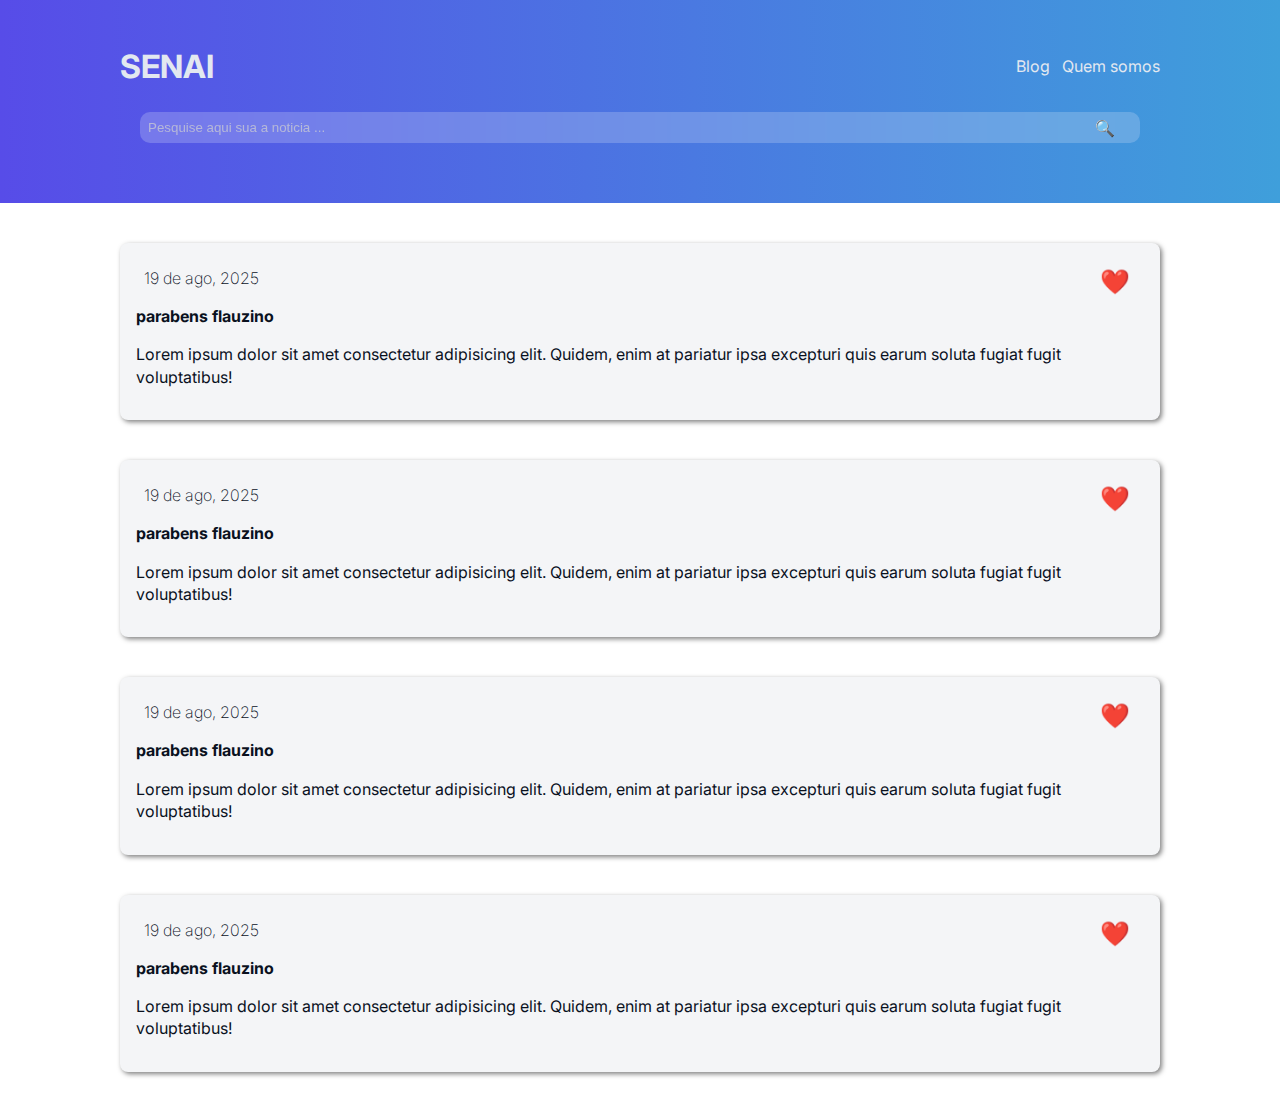
<file: index.html>
<!DOCTYPE html>
<html lang="en">
<head>
    <meta charset="UTF-8">
    <meta name="viewport" content="width=device-width, initial-scale=1.0">
    <title>Blog</title>
    <link rel="stylesheet" href="style.css">
    <link rel="preconnect" href="https://fonts.googleapis.com">
<link rel="preconnect" href="https://fonts.gstatic.com" crossorigin>
<link href="https://fonts.googleapis.com/css2?family=Inter:ital,opsz,wght@0,14..32,100..900;1,14..32,100..900&family=Lexend+Deca:wght@100..900&display=swap" rel="stylesheet">
</head>
<body>
    <header>
        <div class="header-content">

            <h1>SENAI</h1>

        <nav class="menu">
            <ul>
                <li><a href="#">Blog</a></li>
                <li><a href="#">Quem somos</a></li>
            </ul>
        </nav>

     </div>

        <div class="search-bar">
            <input type="text" placeholder="Pesquise aqui sua a noticia ...">
            <span class="search-icon">🔍</span>
        </div>
        
    </header>
    <main>

      <section class="articles">


        <article class="article-card">

         <div class="article-header">
           <span class="date">19 de ago, 2025</span>
           <button class="likebutton">❤️</button>
        </div>

        <a href="noticia.html" class="article-title">parabens flauzino</a>

        <p class="content" >Lorem ipsum dolor sit amet consectetur adipisicing elit. Quidem, enim at pariatur ipsa excepturi quis earum soluta fugiat fugit voluptatibus!</p>

        </article>



        <article class="article-card">

            <div class="article-header">
              <span class="date">19 de ago, 2025</span>
              <button class="likebutton">❤️</button>
           </div>
   
           <a href="noticia.html" class="article-title">parabens flauzino</a>
   
           <p class="content" >Lorem ipsum dolor sit amet consectetur adipisicing elit. Quidem, enim at pariatur ipsa excepturi quis earum soluta fugiat fugit voluptatibus!</p>
   
        </article>



        <article class="article-card">

            <div class="article-header">
              <span class="date">19 de ago, 2025</span>
              <button class="likebutton">❤️</button>
           </div>
   
           <a href="noticia.html " class="article-title">parabens flauzino</a>
   
           <p class="content" >Lorem ipsum dolor sit amet consectetur adipisicing elit. Quidem, enim at pariatur ipsa excepturi quis earum soluta fugiat fugit voluptatibus!</p>
   
        </article>



        <article class="article-card">

            <div class="article-header">
              <span class="date">19 de ago, 2025</span>
              <button class="likebutton">❤️</button>
           </div>
   
           <a href="noticia.html" class="article-title">parabens flauzino</a>
   
           <p class="content" >Lorem ipsum dolor sit amet consectetur adipisicing elit. Quidem, enim at pariatur ipsa excepturi quis earum soluta fugiat fugit voluptatibus!</p>
   
        </article>

      </section>

    </main>

</body>
</html>
</file>
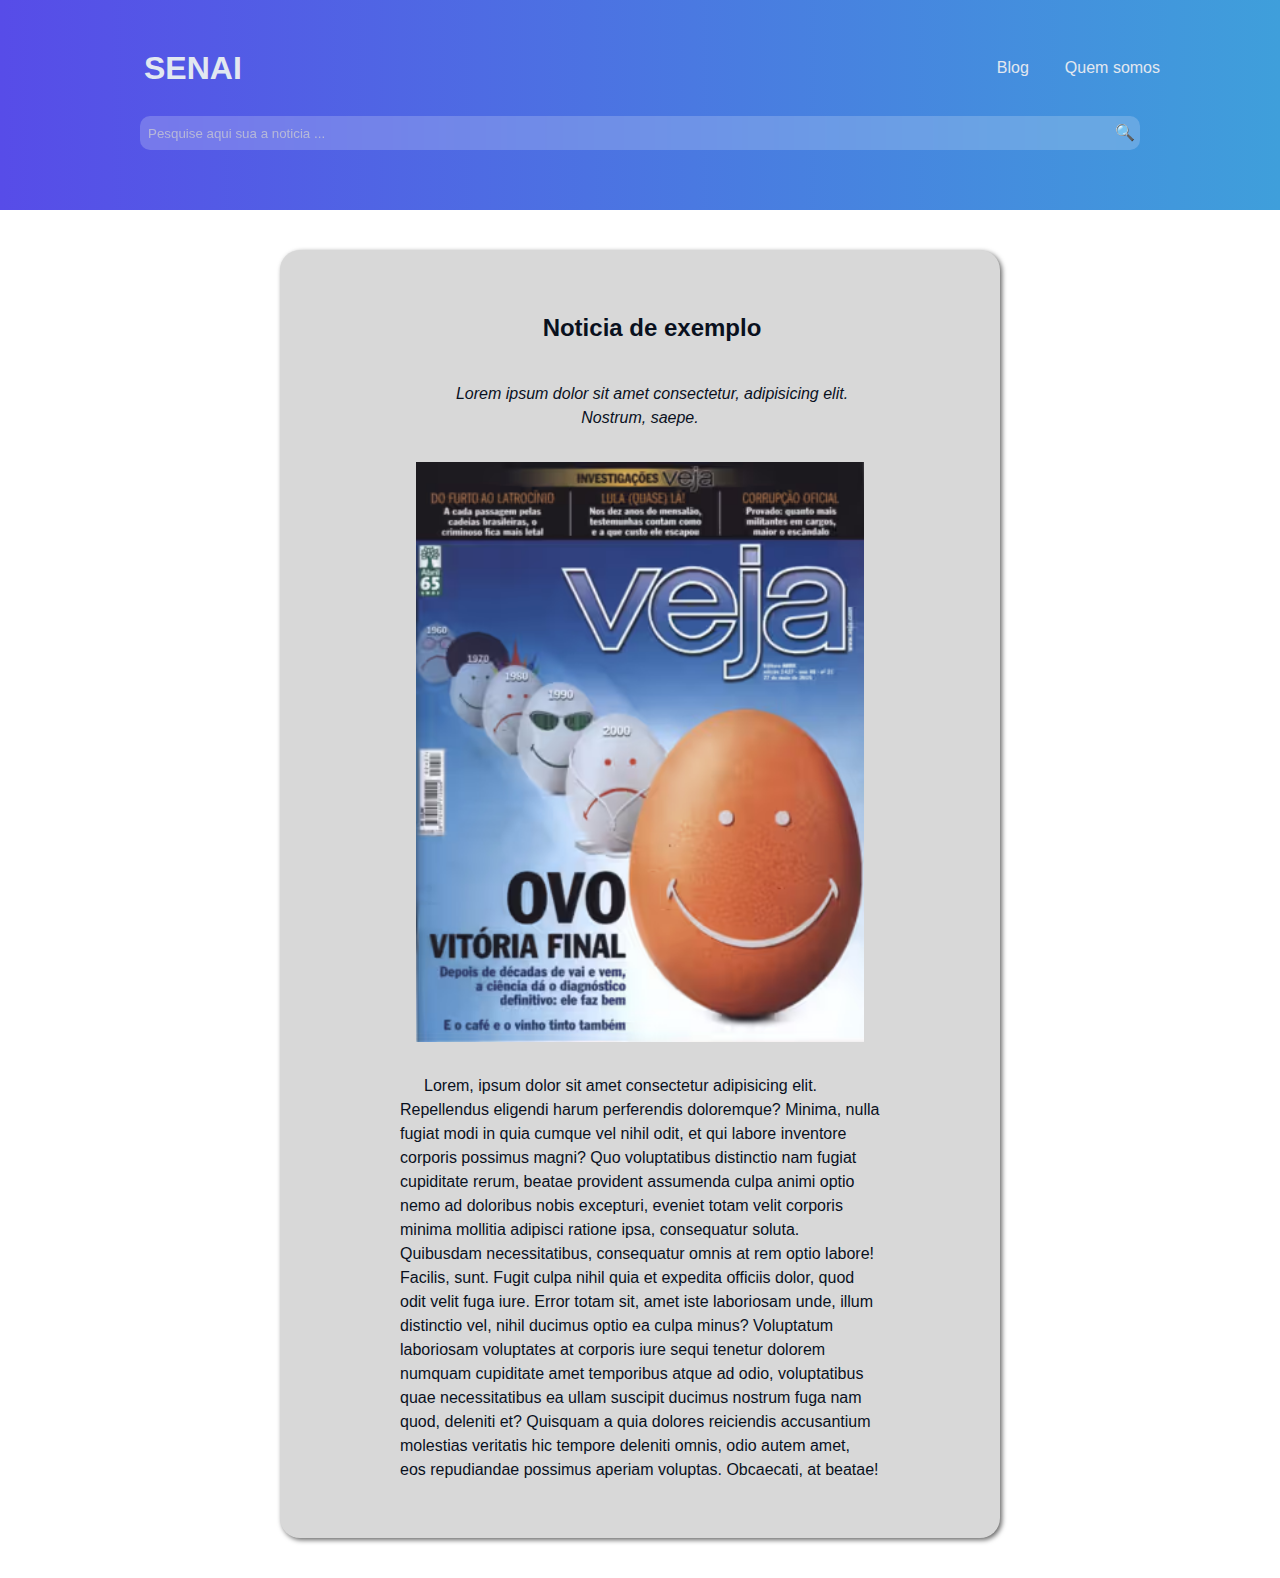
<file: noticia.html>
<!DOCTYPE html>
<html lang="en">
<head>
    <meta charset="UTF-8">
    <meta name="viewport" content="width=device-width, initial-scale=1.0">
    <title>Noticia</title>
    <link rel="stylesheet" href="style.css">
</head>
<body class="news-body">
    <header>
        <div class="header-content">

            <h1>SENAI</h1>

        <nav class="menu">
            <ul>
                <li><a href="#">Blog</a></li>
                <li><a href="#">Quem somos</a></li>
            </ul>
        </nav>

     </div>

        <div class="search-bar">
            <input type="text" placeholder="Pesquise aqui sua a noticia ...">
            <span class="search-icon">🔍</span>
        </div>
        
    </header>
    <main class="nbc">

     <article class="article">

       <h2 class="ntitle">Noticia de exemplo</h2>

       <p class="news-highlight">Lorem ipsum dolor sit amet consectetur, adipisicing elit. Nostrum, saepe.</p>

       <img src="./images/unnamed-5.jpg.avif" alt="imagem de noticia">

       <p class="news-body">Lorem, ipsum dolor sit amet consectetur adipisicing elit. Repellendus eligendi harum perferendis doloremque? Minima, nulla fugiat modi in quia cumque vel nihil odit, et qui labore inventore corporis possimus magni? Quo voluptatibus distinctio nam fugiat cupiditate rerum, beatae provident assumenda culpa animi optio nemo ad doloribus nobis excepturi, eveniet totam velit corporis minima mollitia adipisci ratione ipsa, consequatur soluta. Quibusdam necessitatibus, consequatur omnis at rem optio labore! Facilis, sunt. Fugit culpa nihil quia et expedita officiis dolor, quod odit velit fuga iure. Error totam sit, amet iste laboriosam unde, illum distinctio vel, nihil ducimus optio ea culpa minus? Voluptatum laboriosam voluptates at corporis iure sequi tenetur dolorem numquam cupiditate amet temporibus atque ad odio, voluptatibus quae necessitatibus ea ullam suscipit ducimus nostrum fuga nam quod, deleniti et? Quisquam a quia dolores reiciendis accusantium molestias veritatis hic tempore deleniti omnis, odio autem amet, eos repudiandae possimus aperiam voluptas. Obcaecati, at beatae!</p>

     </article>

    </main>
</body>
</html>
</file>
<file: style.css>
*{
    box-sizing: border-box;
}

body{
    background-color: #fff;
    color: #e2e8f0;
    font-family: "inter", sans-serif;
    margin: 0;
}
a{
    text-decoration: none;
    color: inherit;
}
header{
    background: linear-gradient(90deg,rgba(87, 76, 232, 1) 0%, rgba(63, 159, 219, 1) 100%);
    padding: 40px 120px;

}
.header-content{
    display: flex;
    justify-content: space-between;
    align-items: center;

}
h1{
    font-size: 2em;
    margin: 0px;

}
header nav ul {
    display: flex;
    gap: 12px;
    list-style: none;
}
.search-bar{
    display: flex;
    align-items: center;
    margin: 20px;
    border-radius: 10px;
    background-color: rgb(255, 255, 255, 0.2);
    backdrop-filter: blur(55px);
    color: #0a111e;
}
.search-bar input{
    border: none;
    background-color: transparent;
    width: 95%;
    color: #ffffff;
    padding: 8px;
}
.search-bar input::placeholder{
    color: #d1d1d1;
    opacity: 0.7;
}
.search-bar .search-icon{
    color: #a0aec0;
    padding: 5px;
}
.articles{
   display: flex;
   justify-content: center;
   padding: 40px 120px;
   gap: 40px;
   flex-wrap: wrap;
}
.article-card{
    background-color: #f4f5f7;
    color: #0a111e;
    box-shadow: 2px 2px 5px rgba(0, 0, 0, 0.5);
    padding: 16px;
    border-radius: 8px;
    width: 100%;
}
.article-header{
    display: flex;
    justify-content: space-between;
    margin: 8px;
    font-weight: 200;
}
.article-title{
    font-weight: bolder;
}
.article-card{
    line-height: 1.4;
}
.likebutton{
    background: none;
    border: none;
    font-size: 1.5em;
}
@media (max-width: 768px) {
   body{
    background-color: aquamarine;
   }
   .article-header{
    font-size: 0.8em;
   }
   header, .articles{
    padding: 40px;
   }

}
.ntitle{
    text-align: center;
    margin: 20px 0px;
    font-weight: bolder;
}
.article{
    padding: 24px;
    width: 60%;
    background-color: #d8d8d8;
    padding: 40px 120px;
    color: #0a111e;
    display: flex;
    justify-content: center;
    align-items: center;
    border-radius: 20px;
    flex-direction: column;
    box-shadow: 2px 2px 5px rgba(0, 0, 0, 0.6);
}
.nbc{
    background-color: rgb(255, 255, 255);
    padding: 40px;
    display: flex;
    justify-content: center;
}
.news-highlight{
    font-size: 1.5;
    text-align: center;
    font-style: oblique;
}
.news-body{
    line-height: 1.5;
    text-indent: 24px;
}
img{
    width: 100%;
    padding: 16px;
}
</file>
